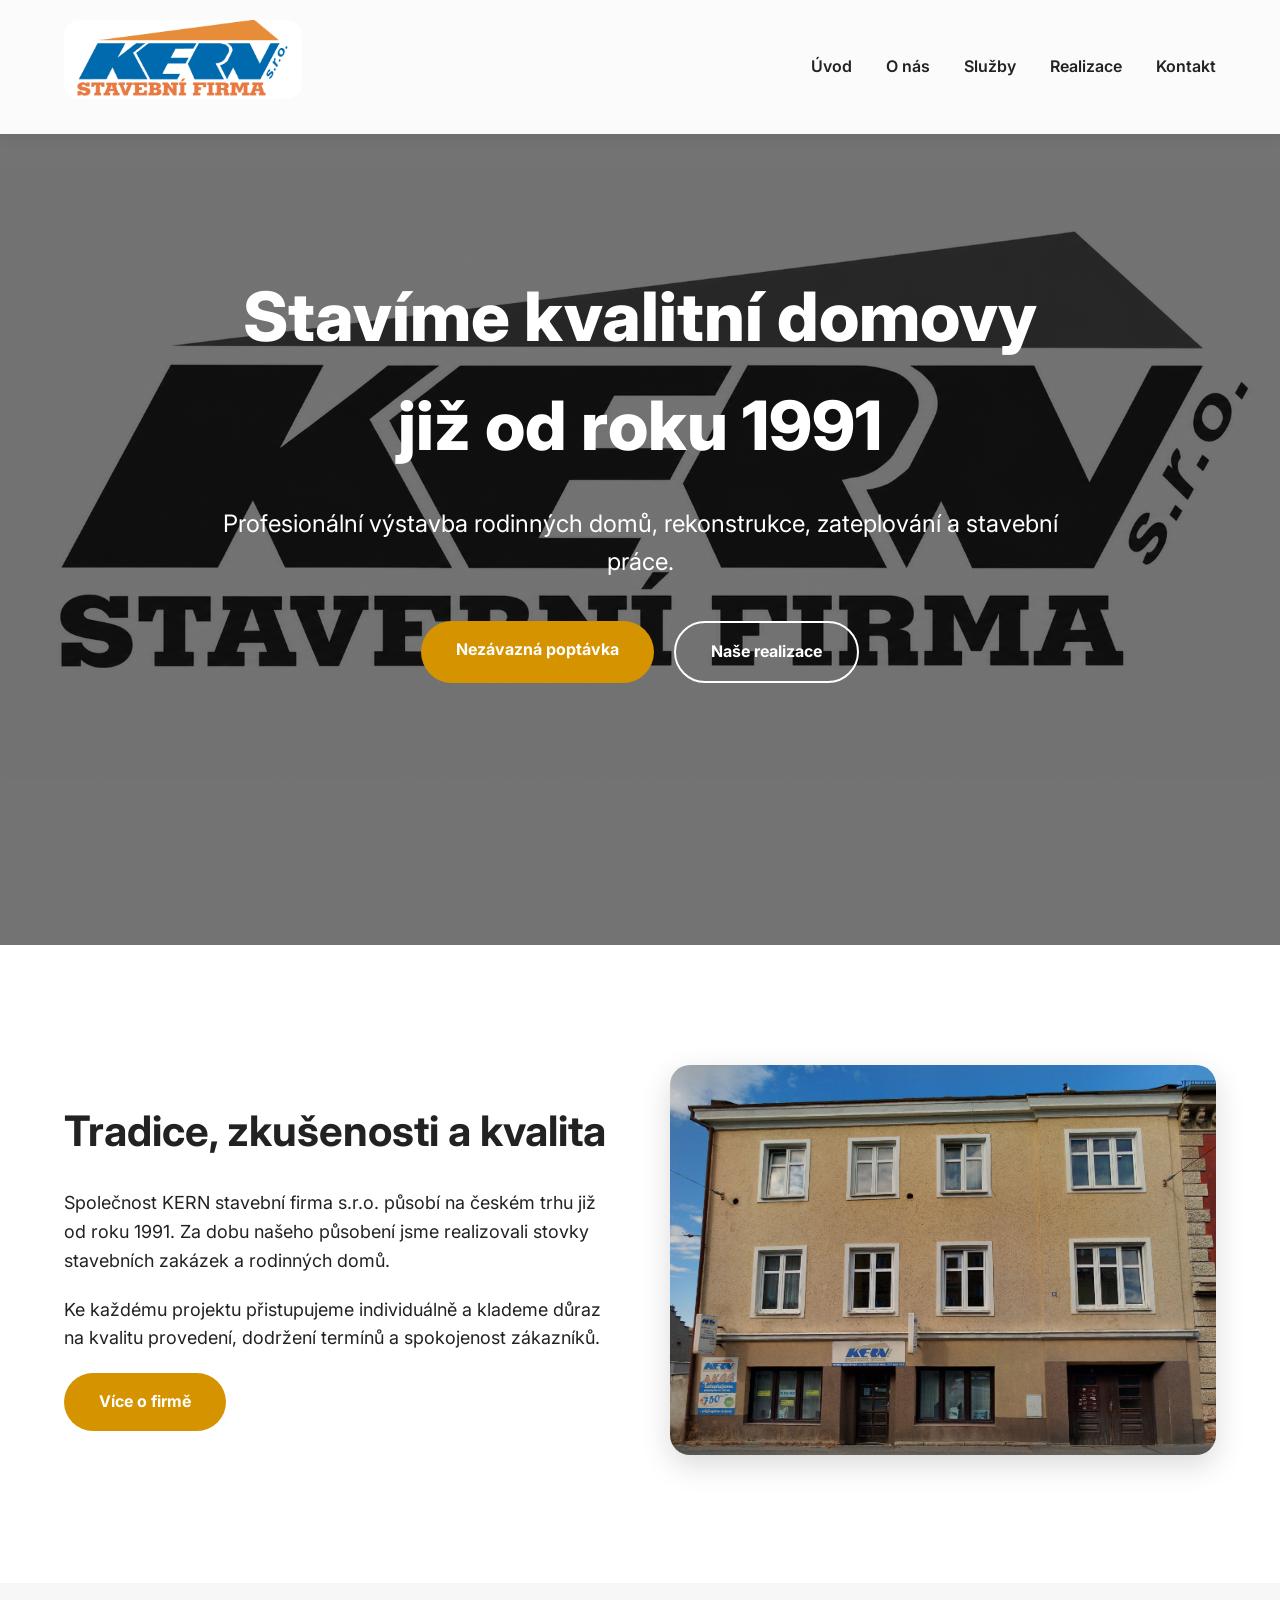
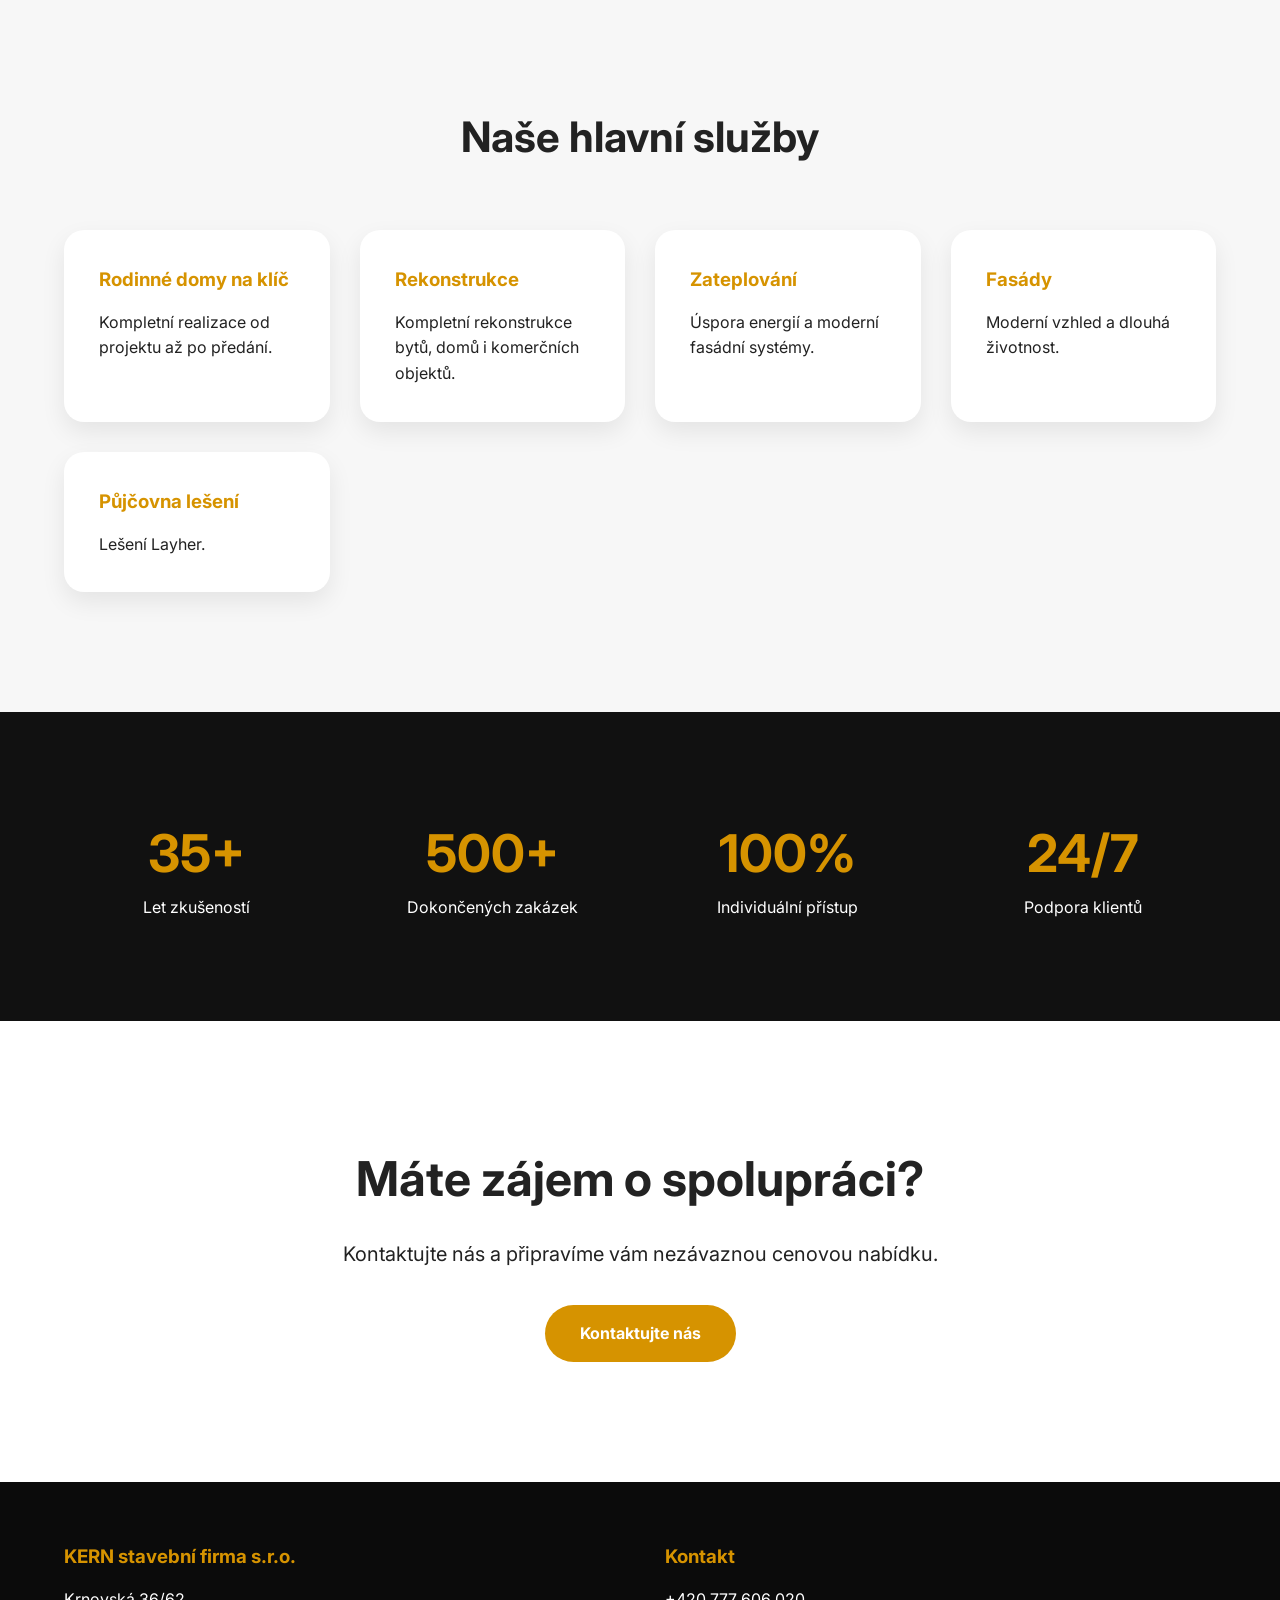
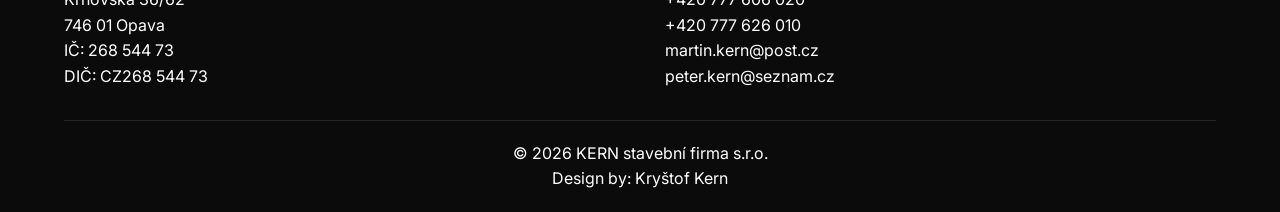
<file: index.html>
<!DOCTYPE html>
<html lang="cs">

<head>

<meta charset="UTF-8">
<meta name="viewport" content="width=device-width, initial-scale=1.0">

<title>KERN stavební firma s.r.o.</title>

<link rel="preconnect" href="https://fonts.googleapis.com">
<link rel="preconnect" href="https://fonts.gstatic.com" crossorigin>

<link href="https://fonts.googleapis.com/css2?family=Inter:wght@300;400;500;600;700;800&display=swap" rel="stylesheet">

<link rel="stylesheet" href="style.css">

</head>

<body>

<header>

<div class="container">

<div class="navbar">

<a href="index.html" class="logo">
<img src="images/logofirmy.jpg.png" style="width:70%;border-radius:15px;">
</a>

<nav>

<a href="index.html">Úvod</a>
<a href="o-nas.html">O nás</a>
<a href="sluzby.html">Služby</a>
<a href="realizace.html">Realizace</a>
<a href="kontakt.html">Kontakt</a>

</nav>

</div>

</div>

</header>

<section class="hero">

<div class="hero-overlay"></div>

<div class="hero-content">

<h1>
Stavíme kvalitní domovy již od roku 1991
</h1>

<p>
Profesionální výstavba rodinných domů,
rekonstrukce, zateplování a stavební práce.
</p>

<div class="hero-buttons">

<a href="kontakt.html" class="btn-primary">
Nezávazná poptávka
</a>

<a href="realizace.html" class="btn-secondary">
Naše realizace
</a>

</div>

</div>

</section>

<section class="intro">

<div class="container">

<div class="intro-grid">

<div>

<h2>
Tradice, zkušenosti a kvalita
</h2>

<p>
Společnost KERN stavební firma s.r.o.
působí na českém trhu již od roku 1991.
Za dobu našeho působení jsme realizovali
stovky stavebních zakázek a rodinných domů.
</p>

<p>
Ke každému projektu přistupujeme individuálně
a klademe důraz na kvalitu provedení,
dodržení termínů a spokojenost zákazníků.
</p>

<a href="o-nas.html" class="btn-primary">
Více o firmě
</a>

</div>

<div>

<img src="images/firma_budova_oriznute.png" alt="KERN stavební firma">

</div>

</div>

</div>

</section>

<section class="services-home">

<div class="container">

<h2>
Naše hlavní služby
</h2>

<div class="cards">

<div class="card">

<h3>Rodinné domy na klíč</h3>

<p>
Kompletní realizace od projektu až po předání.
</p>

</div>

<div class="card">

<h3>Rekonstrukce</h3>

<p>
Kompletní rekonstrukce bytů,
domů i komerčních objektů.
</p>

</div>

<div class="card">

<h3>Zateplování</h3>

<p>
Úspora energií a moderní fasádní systémy.
</p>

</div>

<div class="card">

<h3>Fasády</h3>

<p>
Moderní vzhled a dlouhá životnost.
</p>

</div>

<div class="card">

<h3>Půjčovna lešení</h3>

<p>
Lešení Layher.
</p>

</div>

</div>

</div>

</section>

<section class="stats">

<div class="container">

<div class="stats-grid">

<div>
<h3>35+</h3>
<p>Let zkušeností</p>
</div>

<div>
<h3>500+</h3>
<p>Dokončených zakázek</p>
</div>

<div>
<h3>100%</h3>
<p>Individuální přístup</p>
</div>

<div>
<h3>24/7</h3>
<p>Podpora klientů</p>
</div>

</div>

</div>

</section>

<section class="cta">

<div class="container">

<h2>
Máte zájem o spolupráci?
</h2>

<p>
Kontaktujte nás a připravíme vám
nezávaznou cenovou nabídku.
</p>

<a href="kontakt.html" class="btn-primary">
Kontaktujte nás
</a>

</div>

</section>

<footer>

<div class="container">

<div class="footer-grid">

<div>

<h3>KERN stavební firma s.r.o.</h3>

<p>
Krnovská 36/62<br>
746 01 Opava<br>
IČ: 268 544 73<br>
DIČ: CZ268 544 73<br>
</p>

</div>

<div>

<h3>Kontakt</h3>

<p>+420 777 606 020</p>
<p>+420 777 626 010</p>
<p>martin.kern@post.cz</p>
<p>peter.kern@seznam.cz</p>

</div>

</div>

<div class="copyright">

© 2026 KERN stavební firma s.r.o.<br>     Design by: Kryštof Kern

</div>

</div>

</footer>

</body>
</html>
</file>
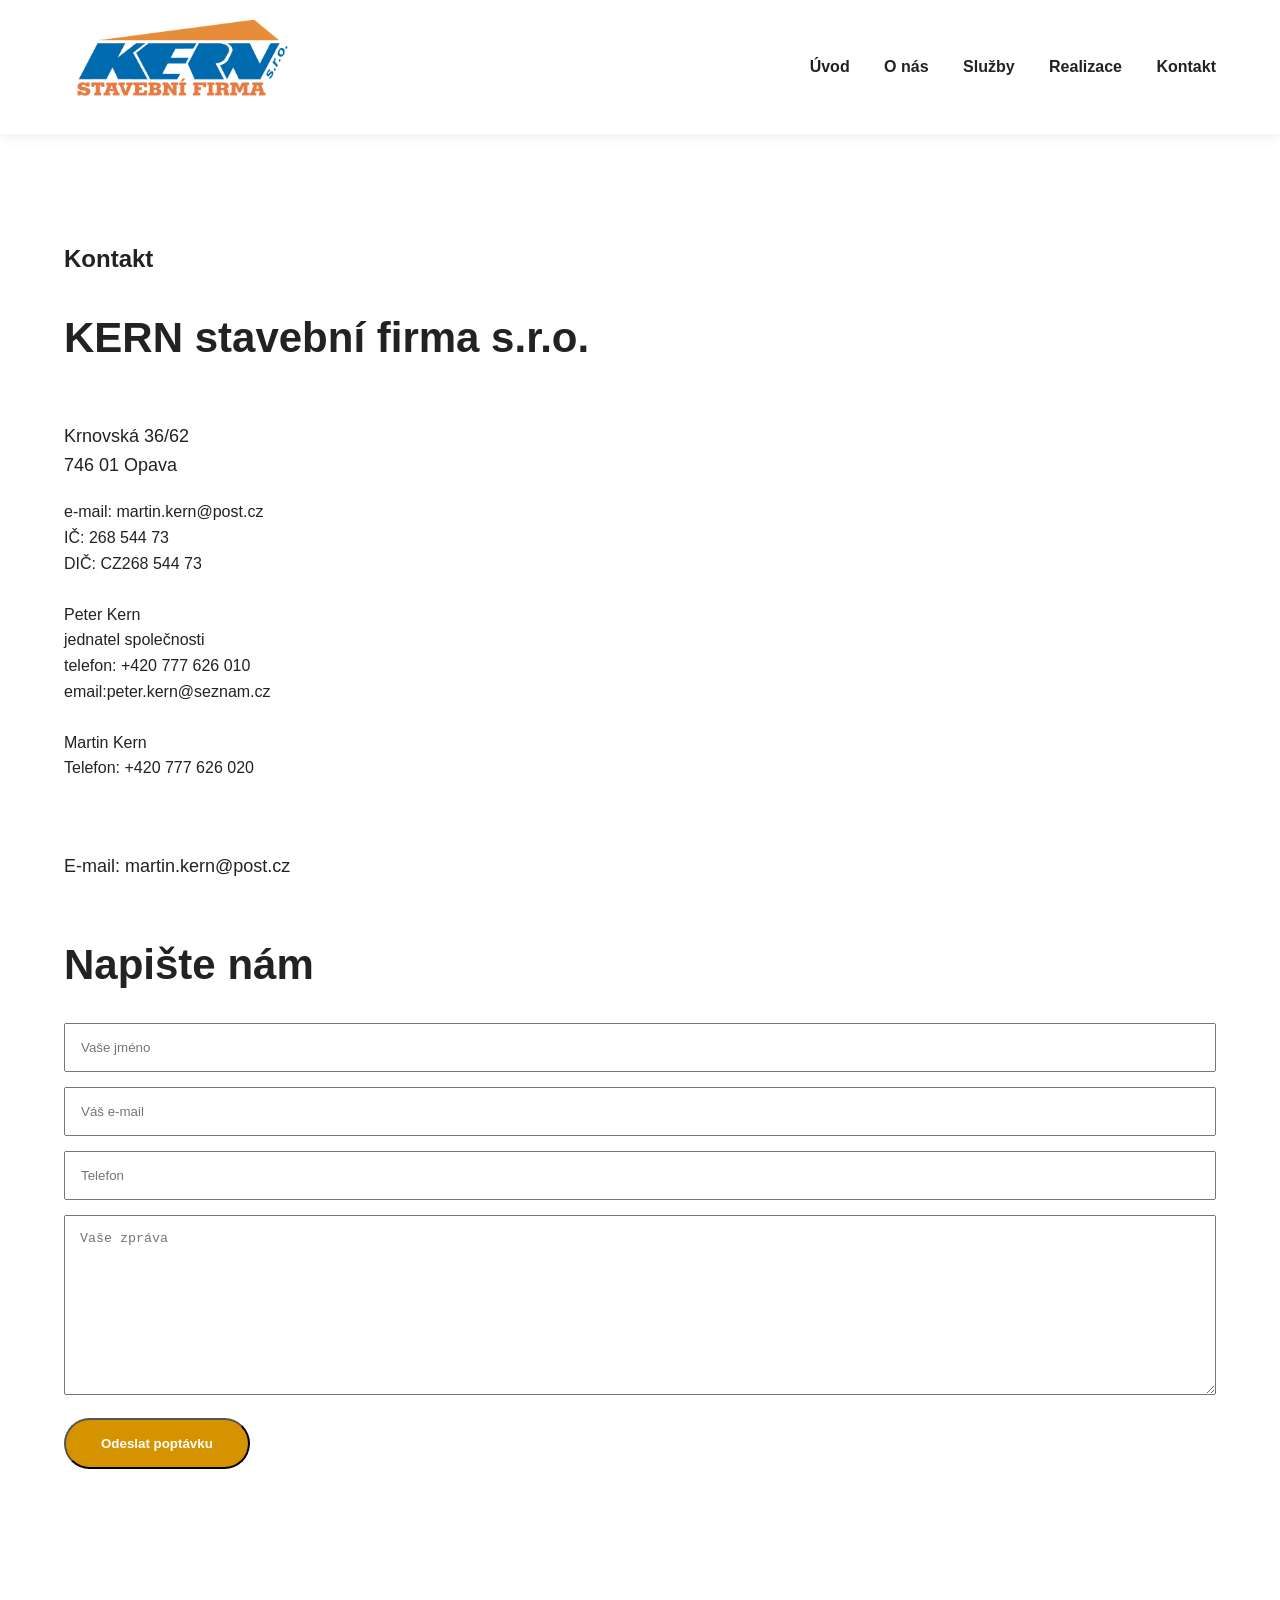
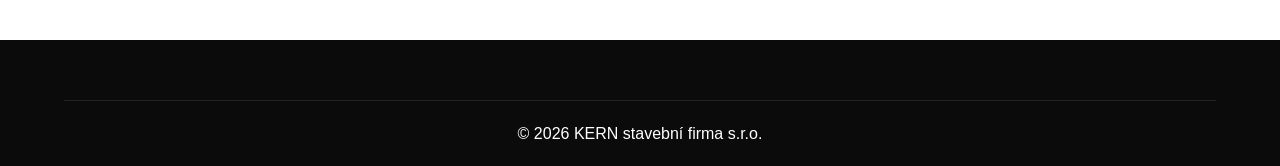
<file: kontakt.html>
<!DOCTYPE html>
<html lang="cs">
<head>
<meta charset="UTF-8">
<meta name="viewport" content="width=device-width, initial-scale=1.0">
<title>Kontakt | KERN stavební firma</title>
<link rel="stylesheet" href="style.css">
</head>
<body>

<header>
<div class="container">
<div class="navbar">
<a href="index.html" class="logo">
<img src="images/logofirmy.jpg.png" style="width:70%;border-radius:15px;">
</a>

<nav>
<a href="index.html">Úvod</a>
<a href="o-nas.html">O nás</a>
<a href="sluzby.html">Služby</a>
<a href="realizace.html">Realizace</a>
<a href="kontakt.html">Kontakt</a>
</nav>
</div>
</div>
</header>

<section class="intro" style="margin-top:120px;">

<div class="container">

<h1>Kontakt</h1>

<br>

<h2>KERN stavební firma s.r.o.</h2>

<br>

<p>
Krnovská 36/62<br>
746 01 Opava
</p>
e-mail: martin.kern@post.cz<br>
IČ:  268 544 73<br>
DIČ: CZ268 544 73<br>
<br>
Peter Kern<br>
jednatel společnosti<br>
telefon: +420 777 626 010<br>
email:peter.kern@seznam.cz
<br>
<br>


Martin Kern<br>
Telefon: +420 777 626 020<br>
<br>
<br>


<p>

</p>

<p>
E-mail: martin.kern@post.cz
<h2 style="margin-top:50px;">Napište nám</h2>

<form action="https://formsubmit.co/martin.kern@post.cz" method="POST">

    <input
        type="text"
        name="Jmeno"
        placeholder="Vaše jméno"
        required
        style="width:100%;padding:15px;margin-bottom:15px;">

    <input
        type="email"
        name="Email"
        placeholder="Váš e-mail"
        required
        style="width:100%;padding:15px;margin-bottom:15px;">

    <input
        type="tel"
        name="Telefon"
        placeholder="Telefon"
        style="width:100%;padding:15px;margin-bottom:15px;">

    <textarea
        name="Zprava"
        placeholder="Vaše zpráva"
        required
        style="width:100%;height:180px;padding:15px;margin-bottom:15px;"></textarea>

    <input
        type="hidden"
        name="_subject"
        value="Nová poptávka z webu KERN">

    <input
        type="hidden"
        name="_captcha"
        value="false">

    <input
        type="text"
        name="_honey"
        style="display:none">

    <button
        type="submit"
        class="btn-primary">

        Odeslat poptávku

    </button>

</form>

<br><br>




</button>

</form>
<input
type="hidden"
name="_next"
value="https://krystof-629.github.io/Kern-Stavby/dekujeme.html">

</div>

</section>

<footer>
<div class="container">
<div class="copyright">
© 2026 KERN stavební firma s.r.o.
</div>
</div>
</footer>

</body>
</file>
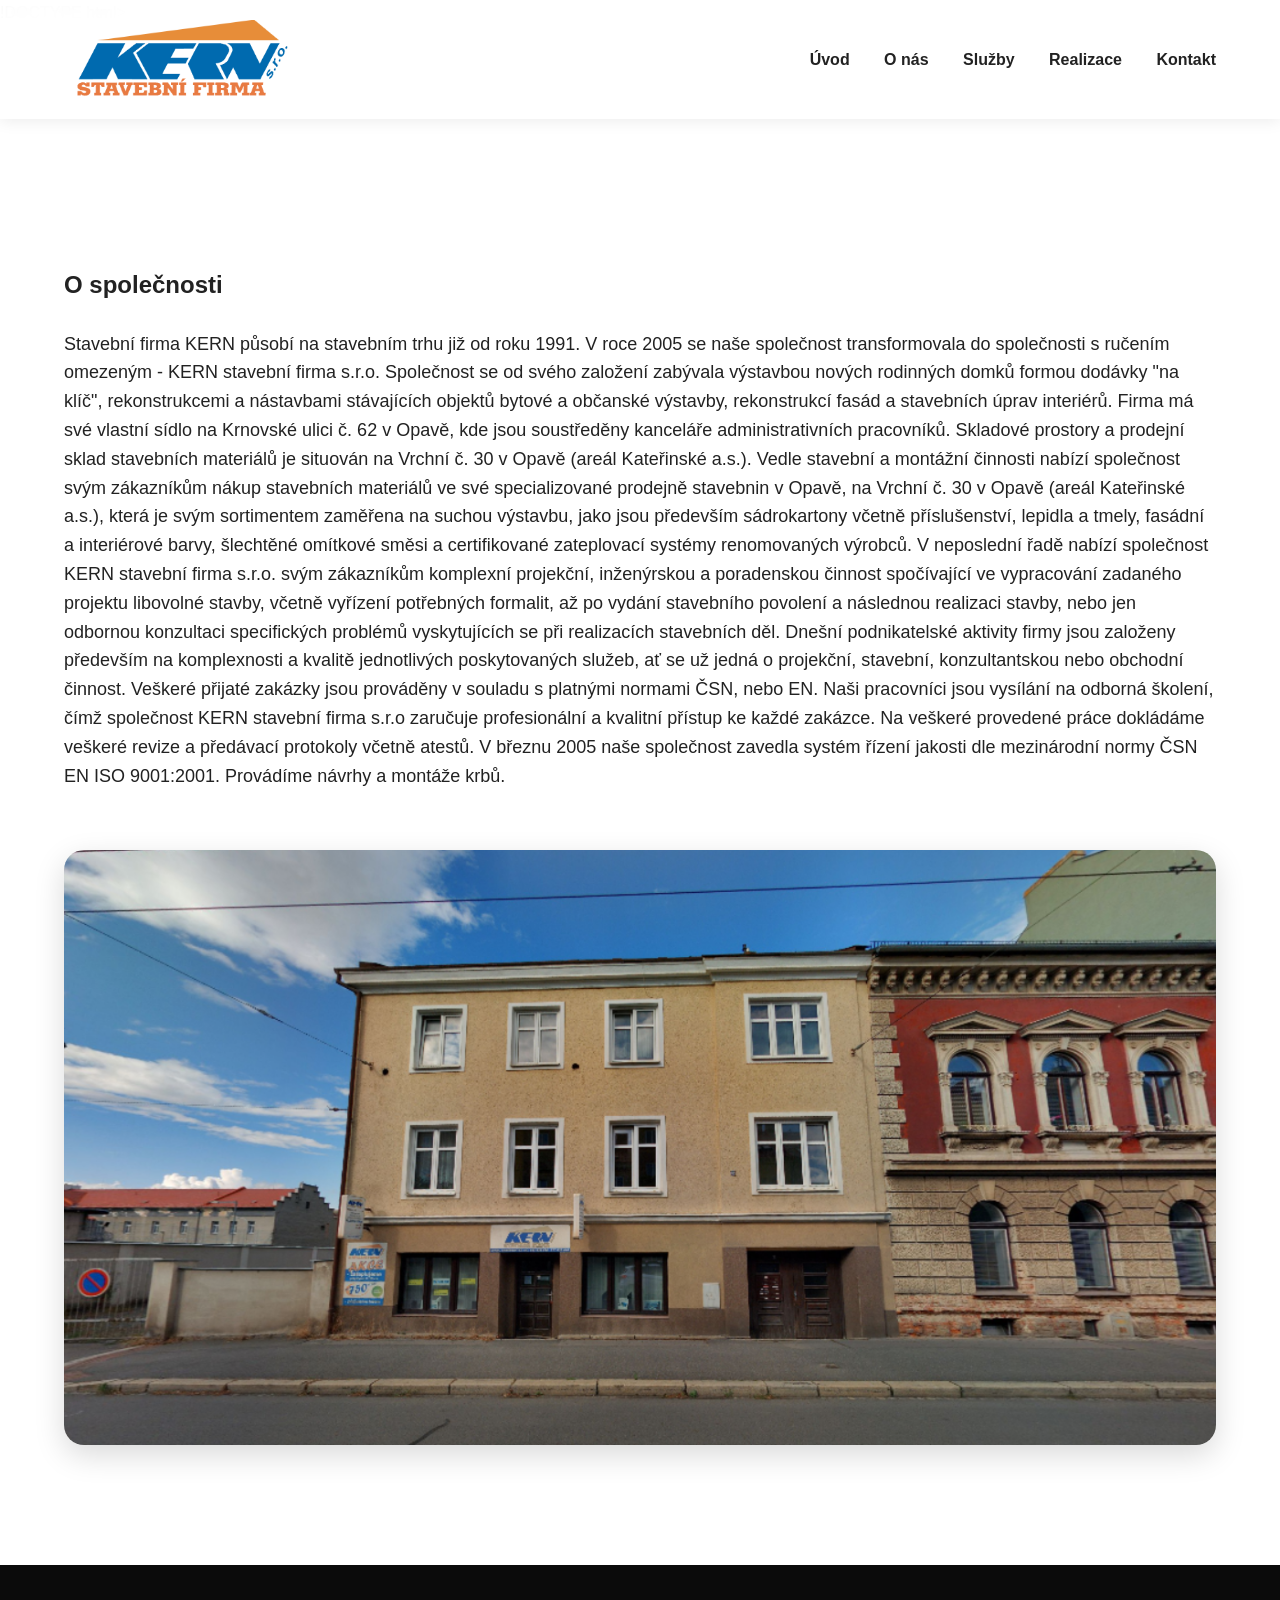
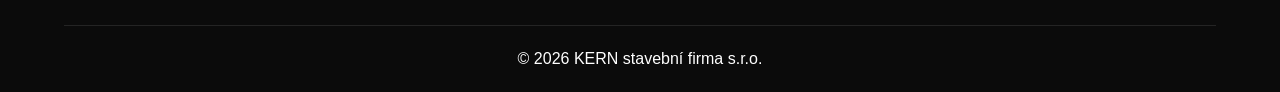
<file: o-nas.html>
!DOCTYPE html>
<html lang="cs">
<head>
<meta charset="UTF-8">
<meta name="viewport" content="width=device-width, initial-scale=1.0">
<title>O nás | KERN stavební firma</title>
<link rel="stylesheet" href="style.css">
</head>
<body>

<header>
<div class="container">
<div class="navbar">
<a href="index.html" class="logo">
<img src="images/logofirmy.jpg.png" style="width:70%;border-radius:15px;">
</a>

<nav>
<a href="index.html">Úvod</a>
<a href="o-nas.html">O nás</a>
<a href="sluzby.html">Služby</a>
<a href="realizace.html">Realizace</a>
<a href="kontakt.html">Kontakt</a>
</nav>
</div>
</div>
</header>

<section class="intro" style="margin-top:120px;">
<div class="container">

<h1>O společnosti</h1>

<br>

<p>
Stavební firma KERN působí na stavebním trhu již od roku 1991. V roce 2005 se naše společnost transformovala do společnosti s ručením omezeným - KERN stavební firma s.r.o. Společnost se od svého založení zabývala výstavbou nových rodinných domků formou dodávky "na klíč", rekonstrukcemi a nástavbami stávajících objektů bytové a občanské výstavby, rekonstrukcí fasád a stavebních úprav interiérů. Firma má své vlastní sídlo na Krnovské ulici č. 62 v Opavě, kde jsou soustředěny kanceláře administrativních pracovníků. Skladové prostory a prodejní sklad stavebních materiálů je situován na Vrchní č. 30 v Opavě (areál Kateřinské a.s.).

Vedle stavební a montážní činnosti nabízí společnost svým zákazníkům nákup stavebních materiálů ve své specializované prodejně stavebnin v Opavě, na Vrchní č. 30 v Opavě (areál Kateřinské a.s.), která je svým sortimentem zaměřena na suchou výstavbu, jako jsou především sádrokartony včetně příslušenství, lepidla a tmely, fasádní a interiérové barvy, šlechtěné omítkové směsi a certifikované zateplovací systémy renomovaných výrobců.


V neposlední řadě nabízí společnost KERN stavební firma s.r.o. svým zákazníkům komplexní projekční, inženýrskou a poradenskou činnost spočívající ve vypracování zadaného projektu libovolné stavby, včetně vyřízení potřebných formalit, až po vydání stavebního povolení a následnou realizaci stavby, nebo jen odbornou konzultaci specifických problémů vyskytujících se při realizacích stavebních děl.


Dnešní podnikatelské aktivity firmy jsou založeny především na komplexnosti a kvalitě jednotlivých poskytovaných služeb, ať se už jedná o projekční, stavební, konzultantskou nebo obchodní činnost.


Veškeré přijaté zakázky jsou prováděny v souladu s platnými normami ČSN, nebo EN. Naši pracovníci jsou vysílání na odborná školení, čímž společnost KERN stavební firma s.r.o zaručuje profesionální a kvalitní přístup ke každé zakázce. Na veškeré provedené práce dokládáme veškeré revize a předávací protokoly včetně atestů.


V březnu 2005 naše společnost zavedla systém řízení jakosti dle mezinárodní normy ČSN EN ISO 9001:2001.

Provádíme návrhy a montáže krbů.
</p>

<img src="images/firma budova.png" style="width:100%;margin-top:40px;border-radius:20px;">

</div>
</section>

<footer>
<div class="container">
<div class="copyright">
© 2026 KERN stavební firma s.r.o.
</div>
</div>
</footer>

</body>
</html>
</file>
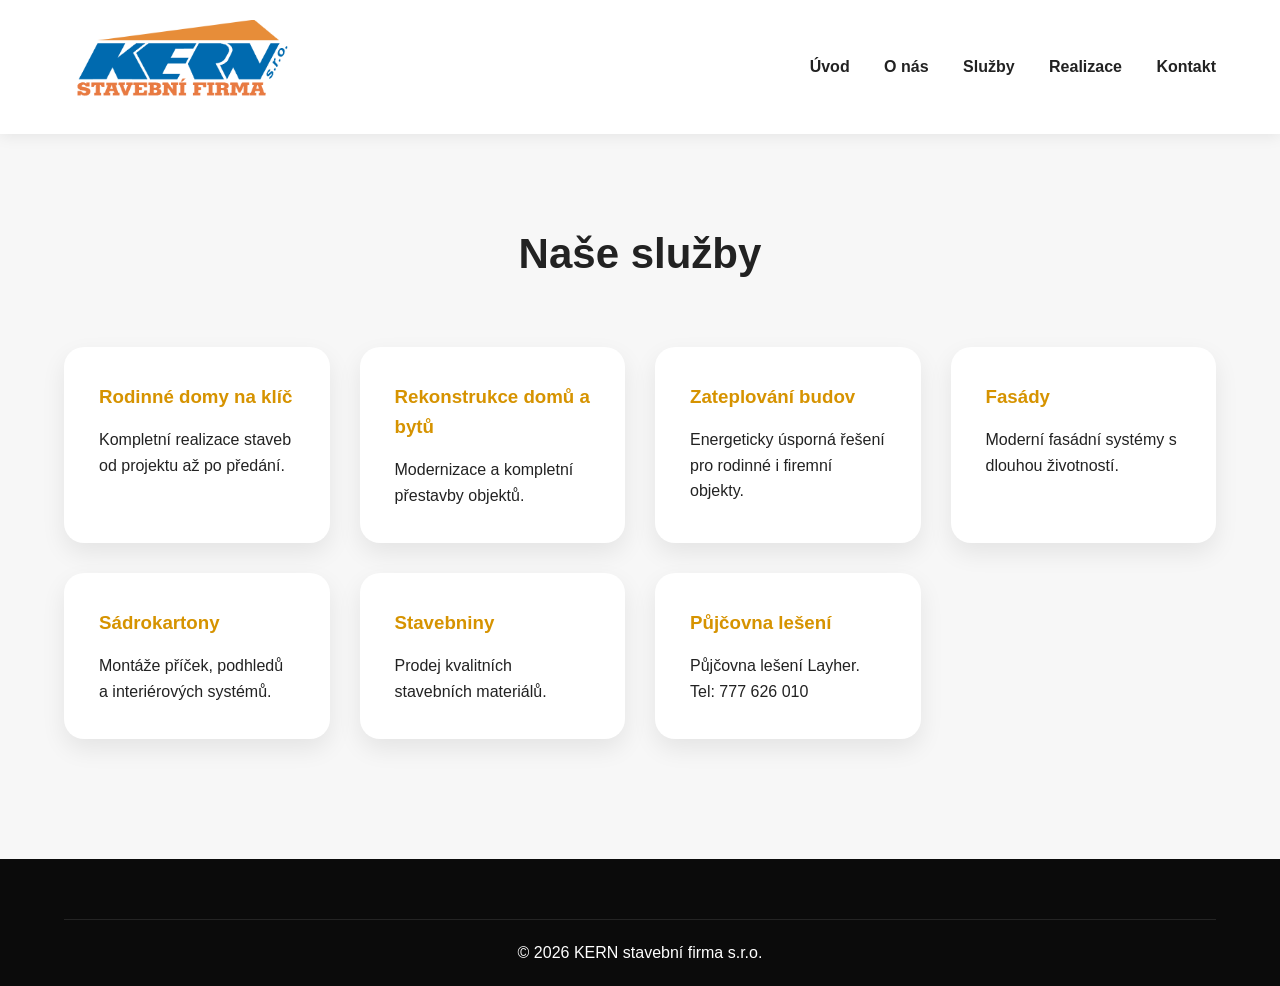
<file: sluzby.html>
<!DOCTYPE html>
<html lang="cs">
<head>
<meta charset="UTF-8">
<meta name="viewport" content="width=device-width, initial-scale=1.0">
<title>Služby | KERN stavební firma</title>
<link rel="stylesheet" href="style.css">
</head>
<body>

<header>
<div class="container">
<div class="navbar">
<a href="index.html" class="logo">
<img src="images/logofirmy.jpg.png" style="width:70%;border-radius:15px;">
</a>

<nav>
<a href="index.html">Úvod</a>
<a href="o-nas.html">O nás</a>
<a href="sluzby.html">Služby</a>
<a href="realizace.html">Realizace</a>
<a href="kontakt.html">Kontakt</a>
</nav>
</div>
</div>
</header>

<section class="services-home" style="margin-top:100px;">

<div class="container">

<h2>Naše služby</h2>

<div class="cards">

<div class="card">
<h3>Rodinné domy na klíč</h3>
<p>
Kompletní realizace staveb od projektu až po předání.
</p>
</div>

<div class="card">
<h3>Rekonstrukce domů a bytů</h3>
<p>
Modernizace a kompletní přestavby objektů.
</p>
</div>

<div class="card">
<h3>Zateplování budov</h3>
<p>
Energeticky úsporná řešení pro rodinné i firemní objekty.
</p>
</div>

<div class="card">
<h3>Fasády</h3>
<p>
Moderní fasádní systémy s dlouhou životností.
</p>
</div>

<div class="card">
<h3>Sádrokartony</h3>
<p>
Montáže příček, podhledů a interiérových systémů.
</p>
</div>

<div class="card">
<h3>Stavebniny</h3>
<p>
Prodej kvalitních stavebních materiálů.
</p>
</div>

<div class="card">
<h3>Půjčovna lešení</h3>
<p>
Půjčovna lešení Layher.<br>
Tel: 777 626 010
</p>
</div>
</div>

</div>

</section>

<footer>
<div class="container">
<div class="copyright">
© 2026 KERN stavební firma s.r.o.
</div>
</div>
</footer>
</file>
<file: style.css>
*{
margin:0;
padding:0;
box-sizing:border-box;
}

html{
scroll-behavior:smooth;
}

body{
font-family:'Inter',sans-serif;
line-height:1.6;
color:#222;
background:#fff;
}

.container{
width:90%;
max-width:1300px;
margin:auto;
}

header{
position:fixed;
top:0;
left:0;
width:100%;
background:rgba(255,255,255,.97);
backdrop-filter:blur(10px);
z-index:1000;
box-shadow:0 2px 15px rgba(0,0,0,.08);
}

.navbar{
display:flex;
justify-content:space-between;
align-items:center;
padding:20px 0;
}

.logo{
font-size:34px;
font-weight:800;
text-decoration:none;
color:#d69300;
}

nav a{
margin-left:30px;
text-decoration:none;
color:#222;
font-weight:600;
transition:.3s;
}

nav a:hover{
color:#d69300;
}

.hero{
height:105vh;
background:
linear-gradient(rgba(0,0,0,.55),rgba(0,0,0,.55)),
url('images/cernobilelogofirmy.png');
background-size: contain;
background-repeat: no-repeat;
background-position: center;
display:flex;
align-items:center;
justify-content:center;
text-align:center;
color:white;
position:relative;
}

.hero-content{
max-width:900px;
padding:20px;
}

.hero h1{
font-size:68px;
font-weight:800;
margin-bottom:25px;
}

.hero p{
font-size:24px;
margin-bottom:40px;
}

.hero-buttons{
display:flex;
justify-content:center;
gap:20px;
flex-wrap:wrap;
}

.btn-primary{
display:inline-block;
padding:16px 35px;
background:#d69300;
color:white;
text-decoration:none;
border-radius:50px;
font-weight:700;
transition:.3s;
}

.btn-primary:hover{
transform:translateY(-3px);
}

.btn-secondary{
display:inline-block;
padding:16px 35px;
border:2px solid white;
color:white;
text-decoration:none;
border-radius:50px;
font-weight:700;
}

.intro{
padding:120px 0;
}

.intro-grid{
display:grid;
grid-template-columns:1fr 1fr;
gap:60px;
align-items:center;
}

.intro img{
width:100%;
border-radius:20px;
box-shadow:0 10px 30px rgba(0,0,0,.15);
}

.intro h2{
font-size:42px;
margin-bottom:25px;
}

.intro p{
margin-bottom:20px;
font-size:18px;
}

.services-home{
padding:120px 0;
background:#f7f7f7;
}

.services-home h2{
text-align:center;
font-size:42px;
margin-bottom:60px;
}

.cards{
display:grid;
grid-template-columns:repeat(auto-fit,minmax(250px,1fr));
gap:30px;
}

.card{
background:white;
padding:35px;
border-radius:20px;
box-shadow:0 10px 25px rgba(0,0,0,.08);
transition:.3s;
}

.card:hover{
transform:translateY(-10px);
}

.card h3{
color:#d69300;
margin-bottom:15px;
}

.stats{
padding:100px 0;
background:#111;
color:white;
}

.stats-grid{
display:grid;
grid-template-columns:repeat(4,1fr);
text-align:center;
gap:30px;
}

.stats h3{
font-size:52px;
color:#d69300;
}

.cta{
padding:120px 0;
text-align:center;
}

.cta h2{
font-size:48px;
margin-bottom:20px;
}

.cta p{
font-size:20px;
margin-bottom:35px;
}

footer{
background:#0b0b0b;
color:white;
padding:60px 0 20px;
}

.footer-grid{
display:grid;
grid-template-columns:1fr 1fr;
gap:50px;
margin-bottom:30px;
}

.footer-grid h3{
margin-bottom:15px;
color:#d69300;
}

.copyright{
text-align:center;
padding-top:20px;
border-top:1px solid rgba(255,255,255,.1);
}

@media(max-width:900px){

.hero h1{
font-size:42px;
}

.hero p{
font-size:18px;
}

.intro-grid{
grid-template-columns:1fr;
}

.stats-grid{
grid-template-columns:1fr;
}

.footer-grid{
grid-template-columns:1fr;
}

.navbar{
flex-direction:column;
}

nav{
margin-top:20px;
display:flex;
flex-direction:column;
align-items:center;
}

nav a{
margin:10px 0;
}

}
</file>
